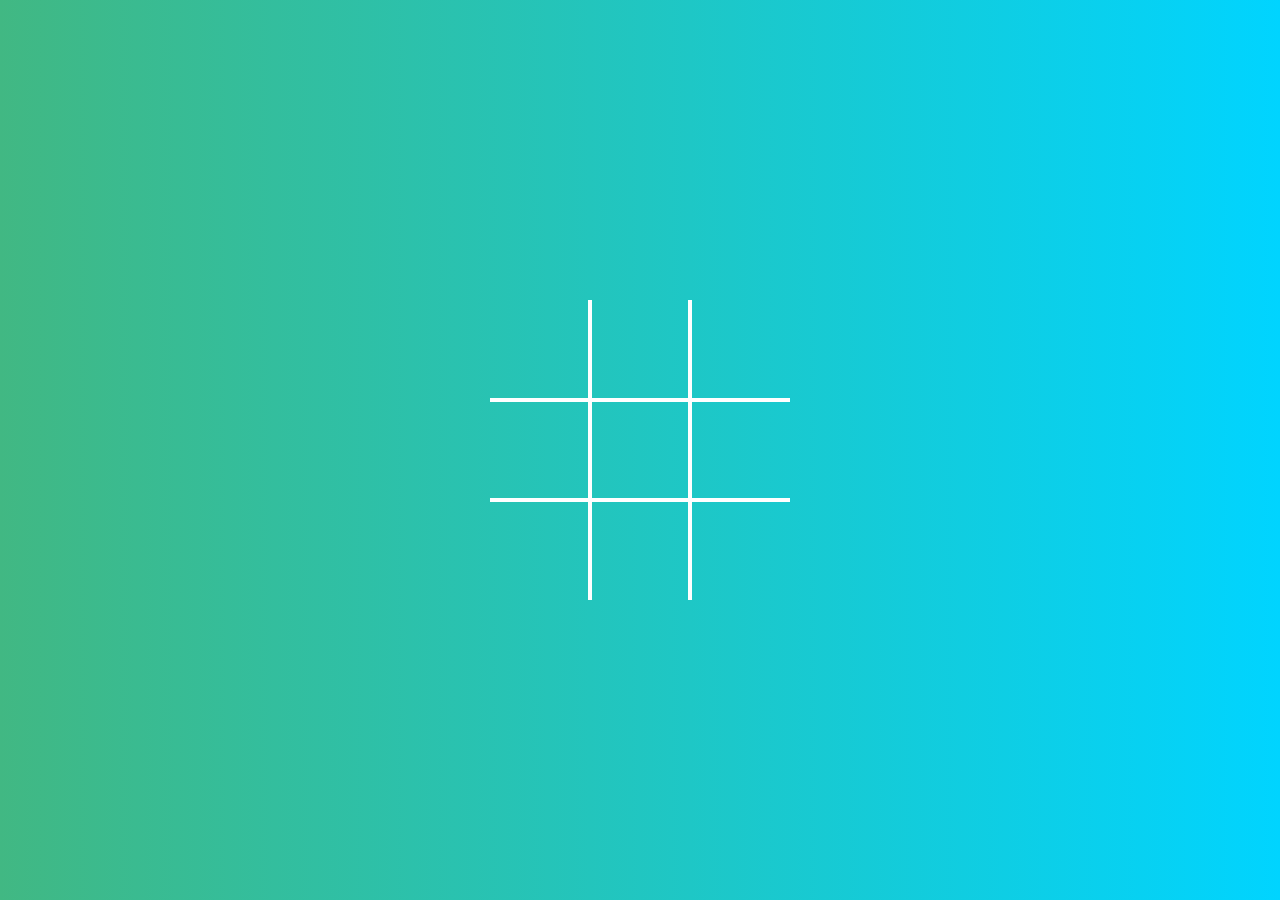
<file: index.html>
<!DOCTYPE html>
<html lang="pt-BR">

<head>
    <meta charset="UTF-8">
    <meta name="viewport" content="width=device-width, initial-scale=1.0">
    <link rel="stylesheet" href="./styles.css" />
    <title>Jogo da Velha</title>
</head>

<body>
    <div class="board" data-board>
        <div class="cell" data-cell></div>
        <div class="cell" data-cell></div>
        <div class="cell" data-cell></div>
        <div class="cell" data-cell></div>
        <div class="cell" data-cell></div>
        <div class="cell" data-cell></div>
        <div class="cell" data-cell></div>
        <div class="cell" data-cell></div>
        <div class="cell" data-cell></div>
    </div>

    <div class="winning-messege" data-winning-messege>
        <p class="winning-messege-text" data-winning-messege-text>X Venceu!</p>
        <button class="winning-messege-button" data-restart-button>Reiniciar</button>
    </div>
    <script src="./scripts.js"></script>
</body>

</html>
</file>
<file: styles.css>
* {
  margin: 0px;
  padding: 0px;
  box-sizing: border-box;
}

body {
  height: 100vh;
  width: 100vw;
  background: linear-gradient(
    90deg,
    rgba(65, 184, 131, 1) 0%,
    rgba(0, 212, 255, 1) 100%
  );
}

.board {
  display: grid;
  width: 100%;
  height: 100%;
  display: grid;
  justify-content: center;
  align-content: center;
  justify-items: center;
  align-items: center;
  grid-template-columns: repeat(3, auto);
  margin: 0;
}

.board.x .cell:not(.x):not(.circle):hover::before,
.board.x .cell:not(.x):not(.circle):hover::after,
.board.circle .cell:not(.x):not(.circle):hover::before,
.board.circle .cell:not(.x):not(.circle):hover::after {
  background: rgba(255, 255, 255, 0.3) !important;
}
/*cell*/
.cell {
  width: 100px;
  height: 100px;
  border: 2px solid white;
  display: flex;
  justify-content: center;
  align-items: center;
}

.cell.x,
.cell.circle {
  cursor: not-allowed;
}

.cell:nth-child(1),
.cell:nth-child(2),
.cell:nth-child(3) {
  border-top: none;
}

.cell:nth-child(1),
.cell:nth-child(4),
.cell:nth-child(7) {
  border-left: none;
}

.cell:nth-child(7),
.cell:nth-child(8),
.cell:nth-child(9) {
  border-bottom: none;
}

.cell:nth-child(3),
.cell:nth-child(6),
.cell:nth-child(9) {
  border-right: none;
}

.cell.x::before,
.cell.x::after,
.board.x .cell:not(.x):not(.circle):hover::before,
.board.x .cell:not(.x):not(.circle):hover::after {
  content: "";
  height: calc(100px * 0.15);
  width: calc(100px * 0.9);
  position: absolute;
  background-color: white;
}

.cell.x::before,
.board.x .cell:not(.x):not(.circle):hover::before {
  transform: rotate(45deg);
}

.cell.x::after,
.board.x .cell:not(.x):not(.circle):hover::after {
  transform: rotate(-45deg);
}

.cell.circle::before,
.cell.circle::after,
.board.circle .cell:not(.x):not(.circle):hover::before,
.board.circle .cell:not(.x):not(.circle):hover::after {
  content: "";
  height: calc(100px * 0.9);
  width: calc(100px * 0.9);
  position: absolute;
  background-color: white;
  border-radius: 50%;
}

/*mensagem vencedor*/
.winning-messege {
  display: none;
  position: fixed;
  top: 0;
  left: 0;
  right: 0;
  bottom: 0;
  justify-content: center;
  align-items: center;
  background-color: rgba(0, 0, 0, 0.8);
  flex-direction: column;
}

.winning-messege-button {
  font-size: 2.5rem;
  background-color: rgba(65, 184, 131, 1);
  padding: 10px 15px;
  cursor: pointer;
  border-radius: 5px;
  border: none;
  margin-top: 16px;
  color: white;
}

.winning-messege-button:hover {
  color: rgba(65, 184, 131, 1);
  background-color: white;
}

.winning-messege-text {
  color: white;
  font-size: 5rem;
}

.show-winning-messege {
  display: flex;
}
</file>
<file: jogo-da-velha/styles.css>
* {
  margin: 0px;
  padding: 0px;
  box-sizing: border-box;
}

body {
  height: 100vh;
  width: 100vw;
  background: linear-gradient(
    90deg,
    rgba(65, 184, 131, 1) 0%,
    rgba(0, 212, 255, 1) 100%
  );
}

.board {
  display: grid;
  width: 100%;
  height: 100%;
  display: grid;
  justify-content: center;
  align-content: center;
  justify-items: center;
  align-items: center;
  grid-template-columns: repeat(3, auto);
  margin: 0;
}

.board.x .cell:not(.x):not(.circle):hover::before,
.board.x .cell:not(.x):not(.circle):hover::after,
.board.circle .cell:not(.x):not(.circle):hover::before,
.board.circle .cell:not(.x):not(.circle):hover::after {
  background: rgba(255, 255, 255, 0.3) !important;
}
/*cell*/
.cell {
  width: 100px;
  height: 100px;
  border: 2px solid white;
  display: flex;
  justify-content: center;
  align-items: center;
}

.cell.x,
.cell.circle {
  cursor: not-allowed;
}

.cell:nth-child(1),
.cell:nth-child(2),
.cell:nth-child(3) {
  border-top: none;
}

.cell:nth-child(1),
.cell:nth-child(4),
.cell:nth-child(7) {
  border-left: none;
}

.cell:nth-child(7),
.cell:nth-child(8),
.cell:nth-child(9) {
  border-bottom: none;
}

.cell:nth-child(3),
.cell:nth-child(6),
.cell:nth-child(9) {
  border-right: none;
}

.cell.x::before,
.cell.x::after,
.board.x .cell:not(.x):not(.circle):hover::before,
.board.x .cell:not(.x):not(.circle):hover::after {
  content: "";
  height: calc(100px * 0.15);
  width: calc(100px * 0.9);
  position: absolute;
  background-color: white;
}

.cell.x::before,
.board.x .cell:not(.x):not(.circle):hover::before {
  transform: rotate(45deg);
}

.cell.x::after,
.board.x .cell:not(.x):not(.circle):hover::after {
  transform: rotate(-45deg);
}

.cell.circle::before,
.cell.circle::after,
.board.circle .cell:not(.x):not(.circle):hover::before,
.board.circle .cell:not(.x):not(.circle):hover::after {
  content: "";
  height: calc(100px * 0.9);
  width: calc(100px * 0.9);
  position: absolute;
  background-color: white;
  border-radius: 50%;
}

/*mensagem vencedor*/
.winning-messege {
  display: none;
  position: fixed;
  top: 0;
  left: 0;
  right: 0;
  bottom: 0;
  justify-content: center;
  align-items: center;
  background-color: rgba(0, 0, 0, 0.8);
  flex-direction: column;
}

.winning-messege-button {
  font-size: 2.5rem;
  background-color: rgba(65, 184, 131, 1);
  padding: 10px 15px;
  cursor: pointer;
  border-radius: 5px;
  border: none;
  margin-top: 16px;
  color: white;
}

.winning-messege-button:hover {
  color: rgba(65, 184, 131, 1);
  background-color: white;
}

.winning-messege-text {
  color: white;
  font-size: 5rem;
}

.show-winning-messege {
  display: flex;
}
</file>
